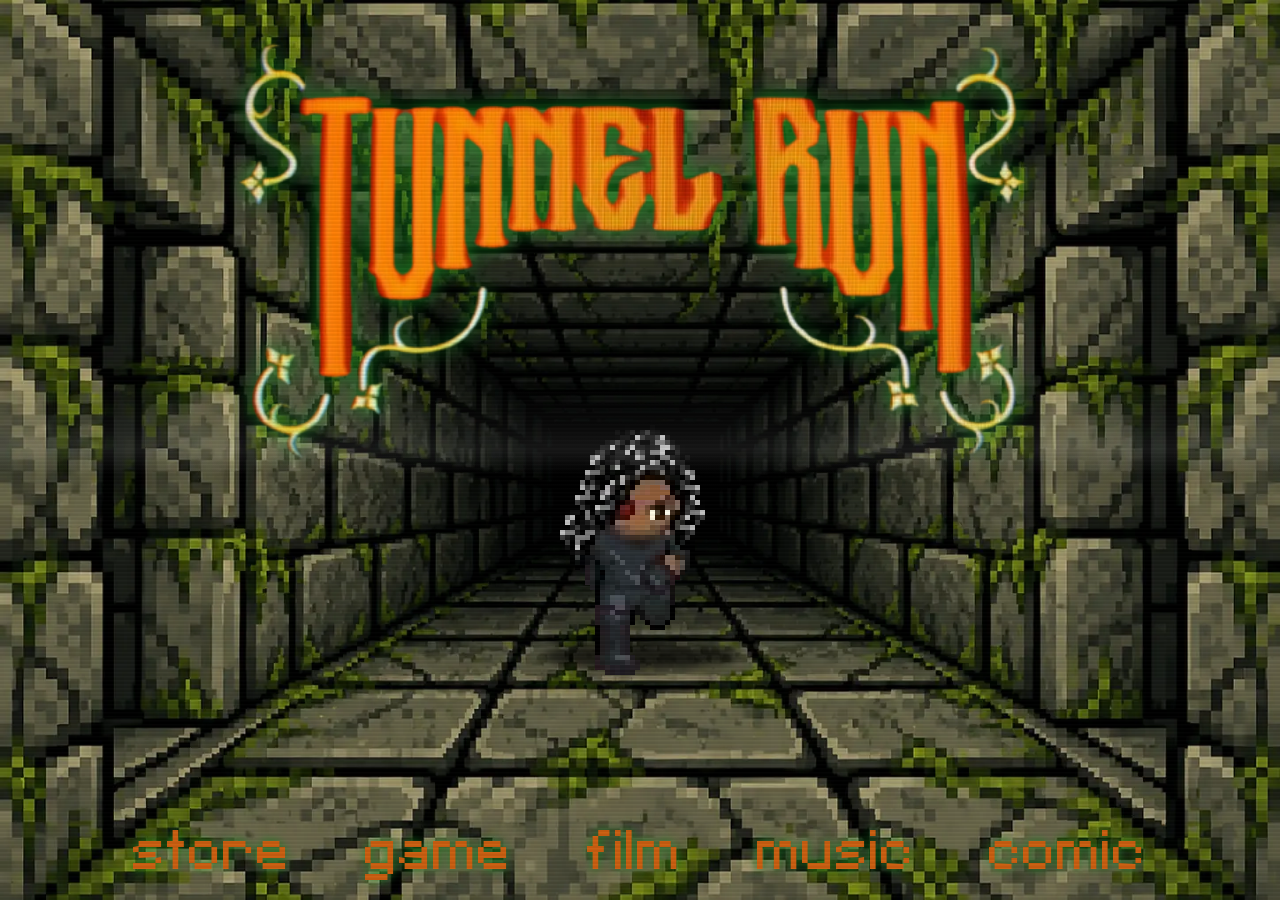
<file: index.html>
<!DOCTYPE html>
<html lang="en">

<head>
  <meta charset="utf-8">
  <meta
    name="viewport"
    content="width=device-width, initial-scale=1"
  >

  <title>Tunnel Run II</title>

  <meta
    name="description"
    content="Fuck Hadron Industries"
  >

  <link
    rel="icon"
    href="./assets/images/wizard.webp"
  >

  <link
    rel="stylesheet"
    href="./css/style.css"
  >
</head>

<body>

<audio id="background-music" loop preload="metadata">
  <source src="./assets/music/home_theme.mp3" type="audio/mpeg">
</audio>

<div class="vhs-overlay"></div>
<div class="bg-animated"></div>
<div class="zoom-transition">
  <div class="glitch-band band-1"></div>
  <div class="glitch-band band-2"></div>
  <div class="glitch-band band-3"></div>
  <div class="glitch-band band-4"></div>
</div>

<div class="page-container">
    <div class="hero-inner">
      <img src="./assets/images/Tunnel Run_Title Screen.webp" alt="Tunnel Run Logo" class="logo" />
    </div>

  <div class = "buttons">
    <a href="https://netcoreub.threadless.com">
      <button type="button">store</button>
    </a>
    <a href="./game.html">
      <button type="button">game</button>
    </a>
    <a href="https://youtu.be/5s_GHRQ5pkQ">
      <button type="button">film</button>
    </a>
    <a href="https://distrokid.com/hyperfollow/iamloveseat/tunnel-run-original-short-film-soundtrack">
      <button type="button">music</button>
    </a>
    <a href="./comic.html">
      <button type="button">comic</button>
    </a>
    </div>
</div>

<div class="character-container">

  <div class="character-shadow"></div>

  <div class = "character">
  <img class ="character_spritesheet pixelart face-forward" src = "./assets/images/run.webp" alt = "character"/>
  </div>
</div>

<script src="./js/home.js"></script>

</body>
</file>
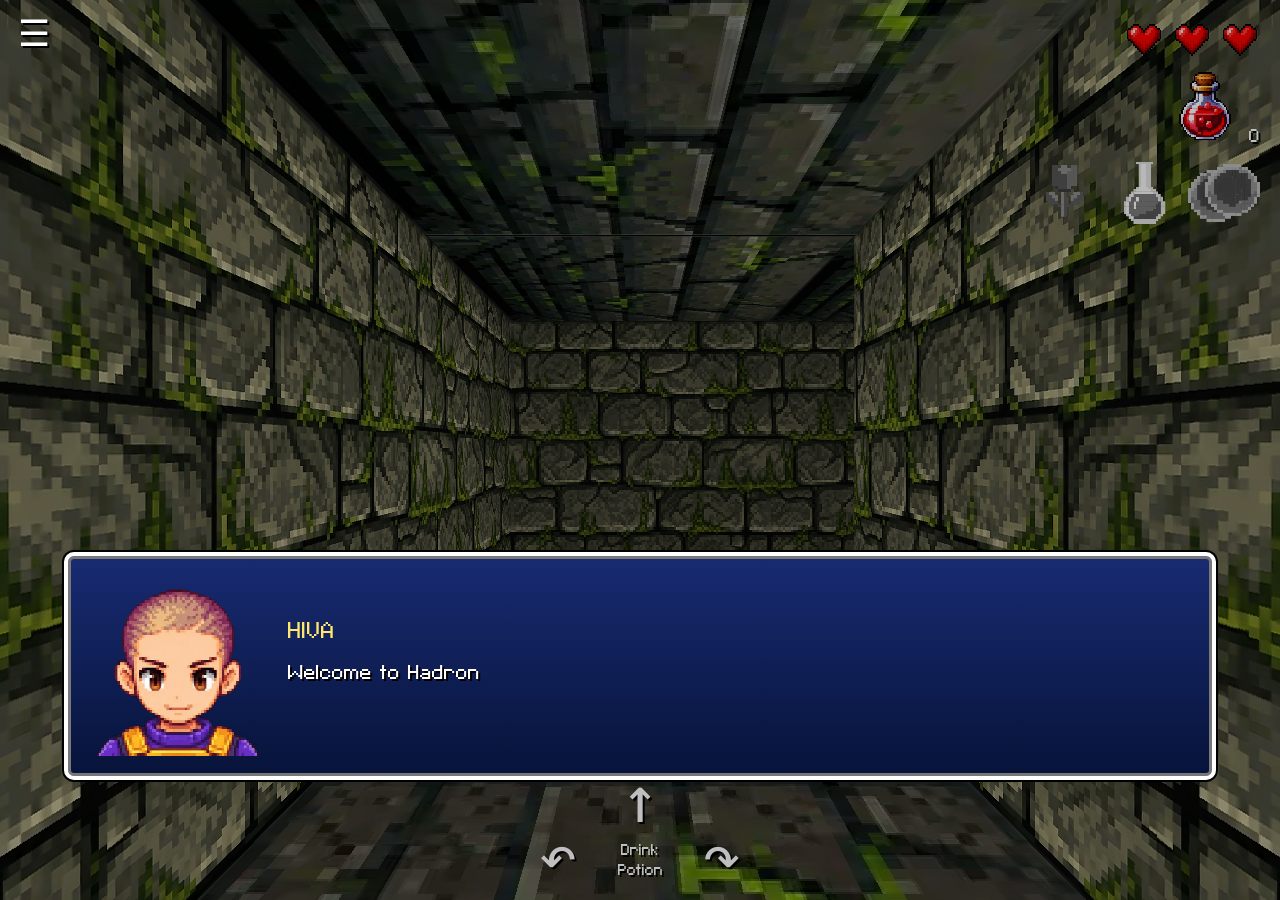
<file: game.html>
<!DOCTYPE html>
<html lang="en">

<head>
  <meta charset="UTF-8">
  <meta name="viewport" content="width=device-width, initial-scale=1.0">

  <title>Tunnel Run II</title>

  <link rel="stylesheet" href="./css/game.css">
</head>

<body>

<audio id="background-music"
       loop
       preload="metadata">
  <source src="./assets/music/dungeon_theme.mp3" type="audio/mpeg">
</audio>

<main id="game">
  <canvas
    id="dungeon-view"

    width="1080"
    height="720">
  </canvas>

  <div id="intro-overlay">

    <div id="intro-dialog">

      <div
        id="intro-hiva"
        aria-label="HIVA">
      </div>

      <div id="intro-content">

        <div id="intro-name">
          HIVA
        </div>

        <div id="intro-text"></div>

        <button
          id="intro-ok"
          type="button">
          OK
        </button>

      </div>

    </div>

  </div>

  <div id="hud">
    <div id="health-display"></div>
    <div id="potion-display">

      <img
        id="potion-hud-icon"
        src="./assets/images/potion.webp"
        alt="Potion"
      >

      <span id="potion-count">
    0
  </span>

    </div>
    <div id="artifact-display">
      <img
        id="hud-artifact-flower"
        class="artifact-slot"
        src="./assets/images/flower.webp"
        alt="Flower"
        >
      <img
        id="hud-artifact-green-potion"
        class="artifact-slot"
        src="./assets/images/green_potion.webp"
        alt="Green Potion"
        >
      <img
        id="hud-artifact-cookies"
        class="artifact-slot"
        src="./assets/images/cookies.webp"
        alt="Cookies"
        >
    </div>
  </div>

  <div id="controls">

    <div id="movement-controls">

      <button
        id="turn-left"
        class="game-control turn-control">
        ↶
      </button>

      <div id="center-controls">

        <button
          id="move-forward"
          class="game-control forward-control">
          ↑
        </button>

        <button
          id="use-potion"
          class="game-control potion-control">
          Drink Potion
        </button>

      </div>

      <button
        id="turn-right"
        class="game-control turn-control">
        ↷
      </button>

    </div>

  </div>
</main>

<!-- Game Navigation -->
<button
  id="menu-button"
  type="button"
  aria-label="Open navigation menu">
  ☰
</button>

<div id="game-menu">

  <nav id="game-menu-content">

    <a href="./index.html">
      home
    </a>

    <a href="./game.html">
      restart
    </a>

    <a href="https://netcoreub.threadless.com">
      store
    </a>

    <a href="https://youtu.be/5s_GHRQ5pkQ">
      film
    </a>

    <a href="https://distrokid.com/hyperfollow/iamloveseat/tunnel-run-original-short-film-soundtrack">
      music
    </a>

    <a href="./comic.html">
      comic
    </a>

    <button
      id="menu-resume"
      type="button">
      resume
    </button>

  </nav>

</div>

<div id="death-overlay">

  <div id="death-content">

    <div id="death-title">
      You Died
    </div>

    <button id="play-again-button">
      Play Again
    </button>

  </div>

</div>

<div id="win-overlay">

  <div id="win-content">

    <div id="win-title">
      Victory
    </div>

    <div id="win-subtitle">
      Deliveries Successful
    </div>

    <div id="final-time">
      Time: --:--.--
    </div>

    <div
      id="high-score-entry"
      class="hidden">

      <div id="high-score-message">
        New High Score!
      </div>

      <div id="initials-entry">

        <input
          id="player-initials"
          type="text"
          maxlength="3"
          autocomplete="off"
          aria-label="Enter your initials">

        <button
          id="submit-score"
          type="button">
          Enter
        </button>

      </div>

    </div>

    <div
      id="leaderboard-display"
      class="hidden">

      <div id="leaderboard-title">
        High Scores
      </div>

      <ol id="leaderboard-list"></ol>

    </div>

    <button id="win-play-again-button">
      Play Again
    </button>

  </div>

</div>

<div id="damage-overlay"></div>


<script type="module" src="./js/game.js"></script>

</body>
</html>
</file>
<file: css/style.css>
:root {
	--pixel-size: 5;
}

@font-face {
  font-family: "DungeonPixel";
  src: url("../assets/fonts/red-alert.ttf")
  format("truetype");
  font-weight: normal;
  font-style: normal;
}

html,
body,
button {
  font-family: "DungeonPixel", monospace;
}

body {
  background-color: black;
	margin: 0;
  padding: 0;
  overflow: hidden;
}

.bg-animated {
  position: fixed;
  top: 0;
  left: 0;
  width: 100%;
  height: 100%;

  background-image:
    url("../assets/images/both_openings.webp");

  background-position: center;
  background-size: cover;

  z-index: -1;

  animation: zoom 9s linear infinite;
}

.page-container {
  position: relative;

  display: flex;
  flex-direction: column;

  width: 100%;
  height: 100dvh;

  box-sizing: border-box;

  z-index: 10;
}

.buttons {
  margin-top: auto;
  display: flex;
  gap: 5%;
  padding: 1%;
  justify-content: center;
  align-items: center;
}

.buttons button {
  background-color: transparent;
  cursor: pointer;
  text-decoration: none;
  color: #cc6011;
  filter: drop-shadow(0 0 5px #178120);

  font-size: clamp(24px, 8vmin, 110px);

  border: none;
  outline: none;
  transition: filter 0.3s ease-in-out;
}
.buttons button:hover {
  filter: drop-shadow(0 0 10px #ab2307)
          drop-shadow(0 0 15px #ab2307)
          drop-shadow(0 0 30px #ab2307);
}

.hero-inner {
  display: flex;
	position: fixed;
  align-items: center;
  left: 50%;
  transform: translateX(-50%);
  width: min(75vw, 1200px);
}

.hero-inner img {
  width: 100%;
  height: auto;
  display: block;
  filter: drop-shadow(0 0 10px #178120);
  animation: neonFlicker 3s infinite alternate;
}

@keyframes neonFlicker {
  0%, 19%, 21%, 23%, 25%, 54%, 56%, 100% {
    filter: drop-shadow(0 0 5px #178120)
            drop-shadow(0 0 10px #178120)
            drop-shadow(0 0 15px #178120);
  }
  20%, 24%, 55% {
    filter: drop-shadow(0 0 2px rgba(23, 129, 32, 0.2));
  }
}

.vhs-overlay {
  position: fixed;
  inset: 0;

  pointer-events: none;
  z-index: 9000;

  background:
    repeating-linear-gradient(
      to bottom,
      rgba(255, 255, 255, 0.025) 0px,
      rgba(255, 255, 255, 0.025) 1px,
      rgba(0, 0, 0, 0.08) 2px,
      rgba(0, 0, 0, 0.08) 4px
    );

  opacity: 0.7;
}

.vhs-overlay::after {
  content: "";

  position: absolute;
  inset: -20% 0;

  background:
    linear-gradient(
      to bottom,
      transparent 0%,
      transparent 45%,
      rgba(255, 255, 255, 0.05) 48%,
      rgba(255, 255, 255, 0.12) 50%,
      rgba(0, 0, 0, 0.15) 52%,
      transparent 55%,
      transparent 100%
    );

  animation:
    vhsTracking 7s linear infinite;
}

@keyframes vhsTracking {
  from {
    transform: translateY(-30%);
  }

  to {
    transform: translateY(30%);
  }
}

.zoom-transition {
  position: fixed;
  inset: 0;

  background:
    linear-gradient(
      rgba(0, 0, 0, 0.45),
      rgba(0, 0, 0, 0.45)
    ),
    repeating-radial-gradient(
      circle at 20% 30%,
      #fff 0px,
      #555 1px,
      #000 2px,
      #aaa 3px
    );

  background-size:
    100% 100%,
    5px 5px;


  opacity: 0;
  overflow: hidden;
  pointer-events: none;

  z-index: 8000;

  animation:
    vhsFailure 9s linear infinite,
    staticNoise 0.08s steps(2) infinite;
}

@keyframes staticNoise {
  0% {
    background-position:
      0 0,
      0 0;
  }

  20% {
    background-position:
      0 0,
      -7px 4px;
  }

  40% {
    background-position:
      0 0,
      5px -8px;
  }

  60% {
    background-position:
      0 0,
      9px 6px;
  }

  80% {
    background-position:
      0 0,
      -4px -5px;
  }

  100% {
    background-position:
      0 0,
      3px 8px;
  }
}

@keyframes vhsFailure {
  0% {
    opacity: 1;
  }

  2% {
    opacity: 0.7;
  }

  4% {
    opacity: 0.15;
  }

  5%,
  84% {
    opacity: 0;
  }

  86% {
    opacity: 0.15;
  }

  87% {
    opacity: 0;
  }

  88% {
    opacity: 0.5;
  }

  89% {
    opacity: 0.15;
  }

  90% {
    opacity: 0.85;
  }

  92% {
    opacity: 1;
  }

  100% {
    opacity: 1;
  }
}

.glitch-band {
  position: absolute;

  left: -10%;

  width: 120%;
  height: 7%;

  background-image:
    url("../assets/images/both_openings.webp");

  background-size: cover;
  background-position: center;

  opacity: 0;

  filter:
    contrast(1.4)
    saturate(1.6);

  box-shadow:
    0 0 8px
    rgba(255, 255, 255, 0.25);
}

.glitch-band::after {
  content: "";

  position: absolute;
  inset: 0;

  background:
    repeating-linear-gradient(
      to bottom,
      rgba(255, 255, 255, 0.3) 0px,
      rgba(255, 255, 255, 0.3) 1px,
      transparent 2px,
      transparent 4px
    );

  mix-blend-mode: screen;
}

.band-1 {
  top: 12%;
  height: 3%;
  animation: glitchBandLeft 9s steps(1) infinite;
}

.band-2 {
  top: 34%;
  height: 9%;
  animation: glitchBandRight 9s steps(1) infinite;
}

.band-3 {
  top: 63%;
  height: 4%;
  animation: glitchBandLeft 9s steps(1) infinite;
}

.band-4 {
  top: 79%;
  height: 12%;
  animation: glitchBandRight 9s steps(1) infinite;
}

@keyframes glitchBandLeft {
  0%,
  85% {
    opacity: 0;
    transform:
      translate(0, 0)
      scaleX(1);
  }

  85.5% {
    opacity: 1;
    transform:
      translate(-35%, 8px)
      scaleX(1.15);
  }

  86% {
    transform:
      translate(22%, -5px)
      scaleX(0.9);
  }

  86.4% {
    transform:
      translate(-48%, 12px)
      scaleX(1.25);
  }

  87% {
    transform:
      translate(38%, -8px)
      scaleX(1.05);
  }

  87.3% {
    opacity: 0.2;
  }

  87.6% {
    opacity: 1;
    transform:
      translate(-18%, 16px)
      scaleX(1.3);
  }

  88.2% {
    transform:
      translate(45%, -12px)
      scaleX(0.85);
  }

  89% {
    transform:
      translate(-55%, 5px)
      scaleX(1.2);
  }

  90% {
    transform:
      translate(30%, -15px)
      scaleX(1);
  }

  91% {
    transform:
      translate(-40%, 10px)
      scaleX(1.35);
  }

  92% {
    opacity: 0.4;
    transform:
      translate(50%, -6px)
      scaleX(0.8);
  }

  93% {
    opacity: 1;
    transform:
      translate(-25%, 14px)
      scaleX(1.2);
  }

  94% {
    transform:
      translate(35%, -10px)
      scaleX(0.9);
  }

  95% {
    opacity: 1;
    transform:
      translate(-45%, 5px)
      scaleX(1.25);
  }

  96% {
    opacity: 1;
  }

  100% {
    opacity: 1;
  }
}

@keyframes glitchBandRight {
  0%,
  85% {
    opacity: 0;
    transform:
      translate(0, 0)
      scaleX(1);
  }

  85.3% {
    opacity: 1;
    transform:
      translate(48%, -6px)
      scaleX(0.85);
  }

  85.8% {
    transform:
      translate(-20%, 14px)
      scaleX(1.3);
  }

  86.2% {
    opacity: 0.35;
    transform:
      translate(57%, 4px)
      scaleX(1.1);
  }

  86.7% {
    opacity: 1;
    transform:
      translate(-38%, -12px)
      scaleX(0.8);
  }

  87.4% {
    transform:
      translate(25%, 18px)
      scaleX(1.4);
  }

  88% {
    transform:
      translate(62%, -9px)
      scaleX(0.75);
  }

  88.5% {
    opacity: 0.15;
  }

  88.8% {
    opacity: 1;
    transform:
      translate(-52%, 7px)
      scaleX(1.25);
  }

  89.5% {
    transform:
      translate(35%, -16px)
      scaleX(0.9);
  }

  90.2% {
    transform:
      translate(-28%, 12px)
      scaleX(1.45);
  }

  91% {
    transform:
      translate(55%, -4px)
      scaleX(0.8);
  }

  91.7% {
    opacity: 0.5;
    transform:
      translate(-45%, 17px)
      scaleX(1.2);
  }

  92.1% {
    opacity: 1;
    transform:
      translate(18%, -13px)
      scaleX(1.35);
  }

  93% {
    transform:
      translate(65%, 9px)
      scaleX(0.7);
  }

  93.6% {
    transform:
      translate(-32%, -18px)
      scaleX(1.4);
  }

  94.2% {
    opacity: 0.25;
  }

  94.5% {
    opacity: 1;
    transform:
      translate(42%, 11px)
      scaleX(0.85);
  }

  95% {
    transform:
      translate(-58%, -7px)
      scaleX(1.3);
  }

  95.5% {
    transform:
      translate(30%, 4px)
      scaleX(1.1);
  }

  96%,
  100% {
    opacity: 0;
    transform:
      translate(0, 0)
      scaleX(1);
  }
}

@keyframes zoom {
  from {
    background-size: 200% 200%;
  }
  to {
    background-size: 100% 100%;
  }
}

/*entire asset file size is (512x256)*/
.character-container {
  position: fixed;
  bottom: 25%;
  left: 50%;
  transform: translateX(-50%);

  width: calc(64px * var(--pixel-size));
  height: calc(64px * var(--pixel-size));

  z-index: 5;
}

.character {
  position: relative;

  width: 100%;
  height: 100%;

  overflow: hidden;

  z-index: 2;
}

.character-shadow {
  position: absolute;

  left: 50%;
  bottom: 2%;

  transform:
    translateX(-50%);

  width: 60%;
  height: 8%;

  background:
    rgba(0, 0, 0, 0.65);

  border-radius: 50%;
  filter: blur(4px);

  z-index: 1;
}

.character_spritesheet {
	animation: moveSpritesheet 1s steps(8) infinite;
	width: calc(512px * var(--pixel-size));
}

.pixelart {
	image-rendering: pixelated;
}

.face-forward {
	position: absolute;
	top: calc(-128px * var(--pixel-size));
}

@keyframes moveSpritesheet {
	from { transform:translate3d(0px, 0, 0)
}

to {
	transform: translate3d(-100%, 0, 0)
}
}

@media (orientation: portrait) {

  .buttons {
    gap: .5%;
    padding: 20px;
    margin-bottom: 10%;
  }

}
</file>
<file: css/game.css>
@font-face {
  font-family: "DungeonPixel";
  src: url("../assets/fonts/red-alert.ttf")
  format("truetype");
  font-weight: normal;
  font-style: normal;
}

html,
body,
button {
  font-family: "DungeonPixel", monospace;
}

#dungeon-view {
  display: block;

  width: 100%;
  height: 100%;

  image-rendering: pixelated;
}

#game {
  position: relative;

  width: 100vw;
  height: 100dvh;

  overflow: hidden;
}

html,
body {
  margin: 0;
  padding: 0;

  width: 100%;
  height: 100%;

  overflow: hidden;

  background: #000000;
}

#controls {
  position: absolute;

  left: 0;
  right: 0;

  bottom: max(
    clamp(8px, 3vw, 18px),
    env(safe-area-inset-bottom)
  );

  display: flex;
  justify-content: center;

  padding:
    0
    clamp(
      8px,
      3vw,
      20px
    );

  box-sizing: border-box;

  z-index: 500;
}

#center-controls {
  display: flex;
  flex-direction: column;
  align-items: center;
  gap: 12px;
}


#movement-controls,
#action-controls {
  display: flex;

  gap: 12px;

  align-items: flex-end;
}


#action-controls {
  flex-direction: column;
}

.game-control {
  width: clamp(
    48px,
    10vw,
    64px
  );

  height: clamp(
    48px,
    10vw,
    64px
  );

  background: transparent;
  border: none;

  color: white;

  font-size: 64px;

  cursor: pointer;

  user-select: none;

  text-shadow:
    2px 2px 0
    #000000;
}


.potion-control {
  width: clamp(
    60px,
    12vw,
    76px
  );

  height: clamp(
    38px,
    8vw,
    44px
  );

  font-size: clamp(
    20px,
    2.5vw,
    14px
  );
}


.game-control:hover {
  background:
    rgba(
      40,
      40,
      40,
      0.8
    );
}


.game-control:active {
  background:
    rgba(
      100,
      100,
      100,
      0.7
    );

  transform:
    translateY(
      2px
    );
}


.dungeon-scene {
  position: relative;

  width: 100%;
  height: 100%;

  overflow: hidden;
}


.dungeon-background {
  display: block;

  width: 100%;
  height: 100%;

  object-fit: fill;

  image-rendering: pixelated;
}


.wizard {
  position: absolute;

  left: 50%;
  bottom: 15%;

  transform: translateX(-50%);

  image-rendering: pixelated;
}


.wizard-near {
  width: 35%;
}

/* =========================================================
   DEATH SCREEN
   ========================================================= */

#death-overlay #leaderboard-display {
  opacity: 0;
}

#death-overlay.active #leaderboard-display {
  animation:
    death-button-fade
    1s
    ease-out
    3.5s
    forwards;
}

#death-overlay {
  position: fixed;
  inset: 0;

  background-color: rgba(120, 0, 0, 0);

  display: flex;
  justify-content: center;
  align-items: center;

  z-index: 9999;

  pointer-events: none;
}


/*
 * Added when the player dies.
 */
#death-overlay.active {
  pointer-events: auto;

  animation:
    death-red-fade
    2s
    ease-in
    forwards;
}

/* =========================================================
   CONTENT
   ========================================================= */

#death-content {
  text-align: center;
}


#death-title {
  opacity: 0;

  color: #e6d5c3;

  font-size: 72px;
  font-weight: normal;

  letter-spacing: 8px;

  text-transform: uppercase;

  text-shadow:
    0 0 8px #000000,
    0 0 18px #380000;

  margin-bottom: 40px;
}


#death-overlay.active #death-title {

  animation:
    death-title-fade
    1.5s
    ease-out
    2s
    forwards;
}


/* =========================================================
   PLAY AGAIN BUTTON
   ========================================================= */

#play-again-button {
  opacity: 0;

  padding: 14px 30px;

  font-size: 18px;

  color: #e6d5c3;

  background-color: rgba(
    0,
    0,
    0,
    0.65
  );

  border: 2px solid #e6d5c3;

  cursor: pointer;
}


#play-again-button:hover {
  background-color: rgba(
    0,
    0,
    0,
    0.9
  );
}


#death-overlay.active #play-again-button {

  animation:
    death-button-fade
    1s
    ease-out
    3.5s
    forwards;
}


/* =========================================================
   ANIMATIONS
   ========================================================= */

@keyframes death-red-fade {

  from {
    background-color:
      rgba(120, 0, 0, 0);
  }

  to {
    background-color:
      rgba(120, 0, 0, 1);
  }
}


@keyframes death-title-fade {

  from {
    opacity: 0;
  }

  to {
    opacity: 1;
  }
}


@keyframes death-button-fade {

  from {
    opacity: 0;
  }

  to {
    opacity: 1;
  }
}

/* =========================================================
   WIN SCREEN
   ========================================================= */

#win-overlay {
  position: fixed;
  inset:0;

  background-color: rgba(10, 30, 20, 0);

  display: flex;
  justify-content: center;
  align-items: center;

  z-index: 9998;

  pointer-events: none;
}


/*
 * Added when the player wins.
 */
#win-overlay.active {
  pointer-events: auto;

  animation:
    win-background-fade
    2s
    ease-in
    forwards;
}


/* =========================================================
   CONTENT
   ========================================================= */

#win-content {
  text-align: center;
}


#win-title {
  opacity: 0;

  color: #e8d7a8;

  font-size: clamp(
    42px,
    8vmin,
    72px
  );
  font-weight: normal;

  letter-spacing: 8px;

  text-transform: uppercase;

  text-shadow:
    0 0 8px #000000,
    0 0 20px #857341;

  margin-bottom: 20px;
}


#win-overlay.active #win-title {
  animation:
    win-title-fade
    1.5s
    ease-out
    2s
    forwards;
}


/* =========================================================
   SUBTITLE
   ========================================================= */

#win-subtitle {
  opacity: 0;

  color: #d5c79f;

  font-size: 24px;

  letter-spacing: 3px;

  margin-bottom: 40px;
}


#win-overlay.active #win-subtitle {
  animation:
    win-subtitle-fade
    1.25s
    ease-out
    3s
    forwards;
}


/* =========================================================
   PLAY AGAIN BUTTON
   ========================================================= */

#win-play-again-button {
  opacity: 0;

  padding: 14px 30px;

  font-size: 18px;

  color: #e8d7a8;

  background-color: rgba(
    0,
    0,
    0,
    0.65
  );

  border: 2px solid #e8d7a8;

  cursor: pointer;
}


#win-play-again-button:hover {
  background-color: rgba(
    0,
    0,
    0,
    0.9
  );
}


#win-overlay.active #win-play-again-button {
  animation:
    win-button-fade
    0.75s
    ease-out
    2s
    forwards;
}


/* =========================================================
   ANIMATIONS
   ========================================================= */

@keyframes win-background-fade {

  from {
    background-color:
      rgba(10, 30, 20, 0);
  }

  to {
    background-color:
      rgba(10, 30, 20, 0.96);
  }
}


@keyframes win-title-fade {

  from {
    opacity: 0;
  }

  to {
    opacity: 1;
  }
}


@keyframes win-subtitle-fade {

  from {
    opacity: 0;
  }

  to {
    opacity: 1;
  }
}


@keyframes win-button-fade {

  from {
    opacity: 0;
  }

  to {
    opacity: 1;
  }
}

#damage-overlay {
  position: fixed;
  inset: 0;

  background: rgba(
    255,
    0,
    0,
    0
  );

  pointer-events: none;
  z-index: 900;

  transition:
    background 0.15s ease-out;
}


#damage-overlay.active {
  background: rgba(
    255,
    0,
    0,
    0.45
  );
}

/* =========================================================
   HUD
   ========================================================= */

#hud {
  position: absolute;

  top: max(
    clamp(8px, 3vw, 20px),
    env(safe-area-inset-top)
  );

  right: clamp(
    8px,
    3vw,
    20px
  );

  z-index: 1000;

  display: flex;
  flex-direction: column;

  align-items: flex-end;

  gap: clamp(
    4px,
    1.5vw,
    10px
  );

  pointer-events: none;
}


#health-display {
  display: flex;
  gap: 8px;
}


.heart {
  width: clamp(
    28px,
    6vw,
    40px
  );

  height: clamp(
    28px,
    6vw,
    40px
  );

  image-rendering: pixelated;
}


/* =========================================================
   POTIONS / ARTIFACTS
   ========================================================= */

#potion-display {
  font-size: clamp(
    16px,
    4vw,
    24px
  );

  color: white;

  text-shadow:
  2px 2px 0 black;
}

#artifact-display {
  display: flex;
  align-items: center;
  gap: 8px;
}

.artifact-slot {
  width: clamp(
    52px,
    8vmin,
    90px
  );

  height: clamp(
    52px,
    8vmin,
    90px
  );

  object-fit: contain;
  image-rendering: pixelated;

  filter:
    saturate(0%);

  transition:
  opacity 0.2s ease,
  filter 0.2s ease,
  transform 0.2s ease;
}

.artifact-slot.collected {
  opacity: 1;

  filter: none;

  transform: scale(1.1);
}


#potion-hud-icon {
  width: clamp(
    52px,
    8vmin,
    90px
  );

  height: clamp(
    52px,
    8vmin,
    90px
  );

  object-fit: contain;

  image-rendering: pixelated;
}

#intro-overlay {
  position: absolute;
  inset: 0;

  display: flex;
  justify-content: center;
  align-items: flex-end;

  padding:
    0
    5%
    max(
      120px,
      env(safe-area-inset-bottom)
    );

  box-sizing: border-box;

  background:
    rgba(0, 0, 0, 0.25);

  z-index: 5000;
}

/* =========================================================
   INTRO DIALOG
   ========================================================= */

#intro-dialog {
  width: min(800px, 90vw);
  min-height: 180px;

  display: flex;
  align-items: flex-end;
  gap: 20px;

  padding: 20px;

  box-sizing: border-box;

  background:
    linear-gradient(
      #182b72,
      #071339
    );

  border: 4px solid white;
  border-radius: 10px;

  box-shadow:
    inset 0 0 0 3px #777,
    0 0 0 2px black;
}

#intro-dialog {
  width: 100%;
}

#intro-hiva {
  width: clamp(110px, 18vw, 180px);
  aspect-ratio: 1 / 1;

  flex-shrink: 0;

  background-image:
    url("../assets/images/intro.webp");

  background-size: 200% 100%;
  background-position: left center;
  background-repeat: no-repeat;

  image-rendering: pixelated;
}

#intro-hiva.talking {
  background-position: right center;
}
#intro-content {
  flex: 1;
  min-height: 140px;
  display: flex;
  flex-direction: column;
}

#intro-name {
  margin-bottom: 10px;
  font-size: clamp(20px, 4vw, 30px);
  color: #ffe66d;
}

#intro-text {
  flex: 1;

  font-size: clamp(18px, 3vw, 26px);
  line-height: 1.35;

  color: white;

  text-shadow:
    2px 2px 0 black;
}

#intro-ok {
  display: none;

  align-self: flex-end;

  background: transparent;
  border: none;

  color: white;

  font-family: inherit;
  font-size: 22px;

  cursor: pointer;
}

#intro-ok.visible {
  display: block;
}

/* =========================================================
   GAME MENU
   ========================================================= */

#menu-button {
  position: fixed;

  top: max(
    12px,
    env(safe-area-inset-top)
  );

  left: max(
    12px,
    env(safe-area-inset-left)
  );

  z-index: 20001;

  background: transparent;
  border: none;

  color: white;

  font-family: inherit;
  font-size: 36px;

  cursor: pointer;

  text-shadow:
    2px 2px 0 black;
}


#game-menu {
  position: fixed;
  inset: 0;

  z-index: 20000;

  display: none;

  justify-content: center;
  align-items: center;

  background:
    linear-gradient(
      135deg,
      rgba(4, 8, 20, 0.99) 0%,
      rgba(7, 15, 35, 0.95) 40%,
      rgba(5, 10, 20, 0.82) 75%,
      rgba(0, 0, 0, 0.72) 100%
    );
}


#game-menu.open {
  display: flex;
}


#game-menu-content {
  display: flex;
  flex-direction: column;
  align-items: center;

  gap: 24px;
}


#game-menu-content a,
#game-menu-content button {
  background: transparent;
  border: none;

  color: white;

  font-family: inherit;
  font-size: clamp(
    28px,
    6vmin,
    52px
  );

  text-decoration: none;

  cursor: pointer;

  text-shadow:
    2px 2px 0 black;
}


#game-menu-content a:hover,
#game-menu-content button:hover {
  transform: scale(1.1);
}

/* =========================================================
   LEADERBOARD
   ========================================================= */

.hidden {
  display: none !important;
}


#final-time {
  opacity: 0;

  margin-bottom: 24px;

  color: #ffffff;

  font-size: clamp(
    24px,
    5vmin,
    40px
  );

  letter-spacing: 3px;

  text-shadow:
    2px 2px 0 #000000;
}


#win-overlay.active #final-time {
  animation:
    win-subtitle-fade
    1s
    ease-out
    3.5s
    forwards;
}


#high-score-entry {
  margin-bottom: 24px;
}


#high-score-message {
  margin-bottom: 12px;

  color: #e8d7a8;

  font-size: clamp(
    22px,
    4vmin,
    32px
  );
}


#initials-entry {
  display: flex;
  justify-content: center;

  gap: 12px;
}


#player-initials {
  width: 110px;

  padding: 8px;

  background: #000000;

  border: 2px solid #e8d7a8;

  color: #ffffff;

  font-family: inherit;
  font-size: 28px;

  text-align: center;
  text-transform: uppercase;

  outline: none;
}


#submit-score {
  padding: 8px 18px;

  background: transparent;

  border: 2px solid #e8d7a8;

  color: #e8d7a8;

  font-family: inherit;
  font-size: 20px;

  cursor: pointer;
}


#leaderboard-title {
  margin-bottom: 10px;

  color: #e8d7a8;

  font-size: clamp(
    22px,
    4vmin,
    32px
  );
}


#leaderboard-list {
  width: min(
    360px,
    80vw
  );

  margin:
    0 auto 24px;

  padding-left: 40px;

  color: white;

  font-size: clamp(
    16px,
    3vmin,
    22px
  );

  text-align: left;
}

#leaderboard-list li {
  padding: 3px 0;
}

/* =========================================================
   MOBILE PRESS / SELECTION PROTECTION
   ========================================================= */

#game,
#game button,
#menu-button,
#game-menu {
  -webkit-user-select: none;
  user-select: none;

  -webkit-touch-callout: none;

  -webkit-tap-highlight-color: transparent;
}

@media (orientation: portrait) and (pointer: coarse) {

  .turn-control {
    display: none;
  }

  #movement-controls {
    align-items: center;
  }

  #center-controls {
    display: flex;
    flex-direction: column;
    align-items: center;
    gap: 15px;
  }

  .forward-control {
    width: 90px;
    height: 90px;
    font-size: 52px;
  }

  .potion-control {
    width: 90px;
    height: 64px;
    font-size: 18px;
  }

  #intro-overlay {
    pointer-events: auto;
    padding:
      0
      4%
      max(
        130px,
        env(safe-area-inset-bottom)
      );
  }

  #intro-dialog {
    width: 100%;
    align-items: flex-end;
  }

  #intro-hiva {
    width: clamp(90px, 28vw, 140px);
    align-self: flex-end;
  }

  #intro-text {
    font-size: clamp(16px, 4.5vw, 22px);
  }
}
</file>
